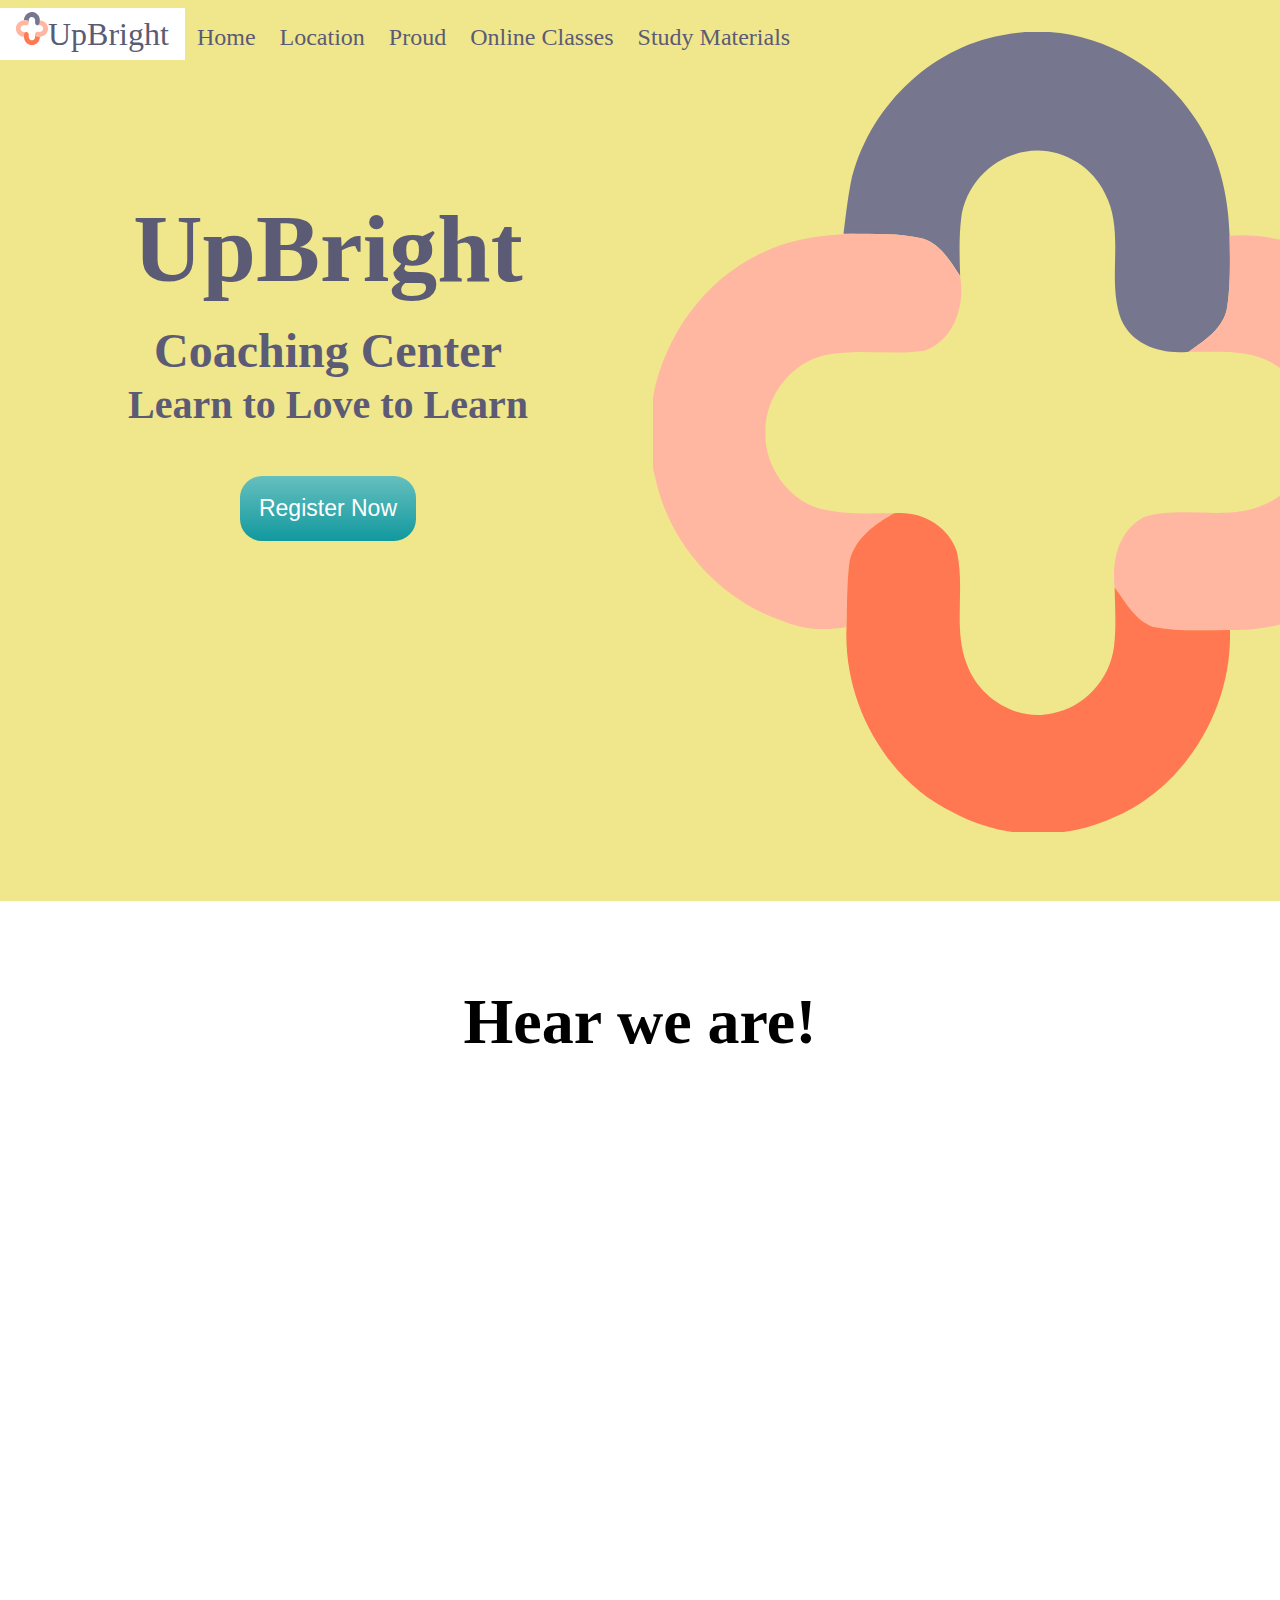
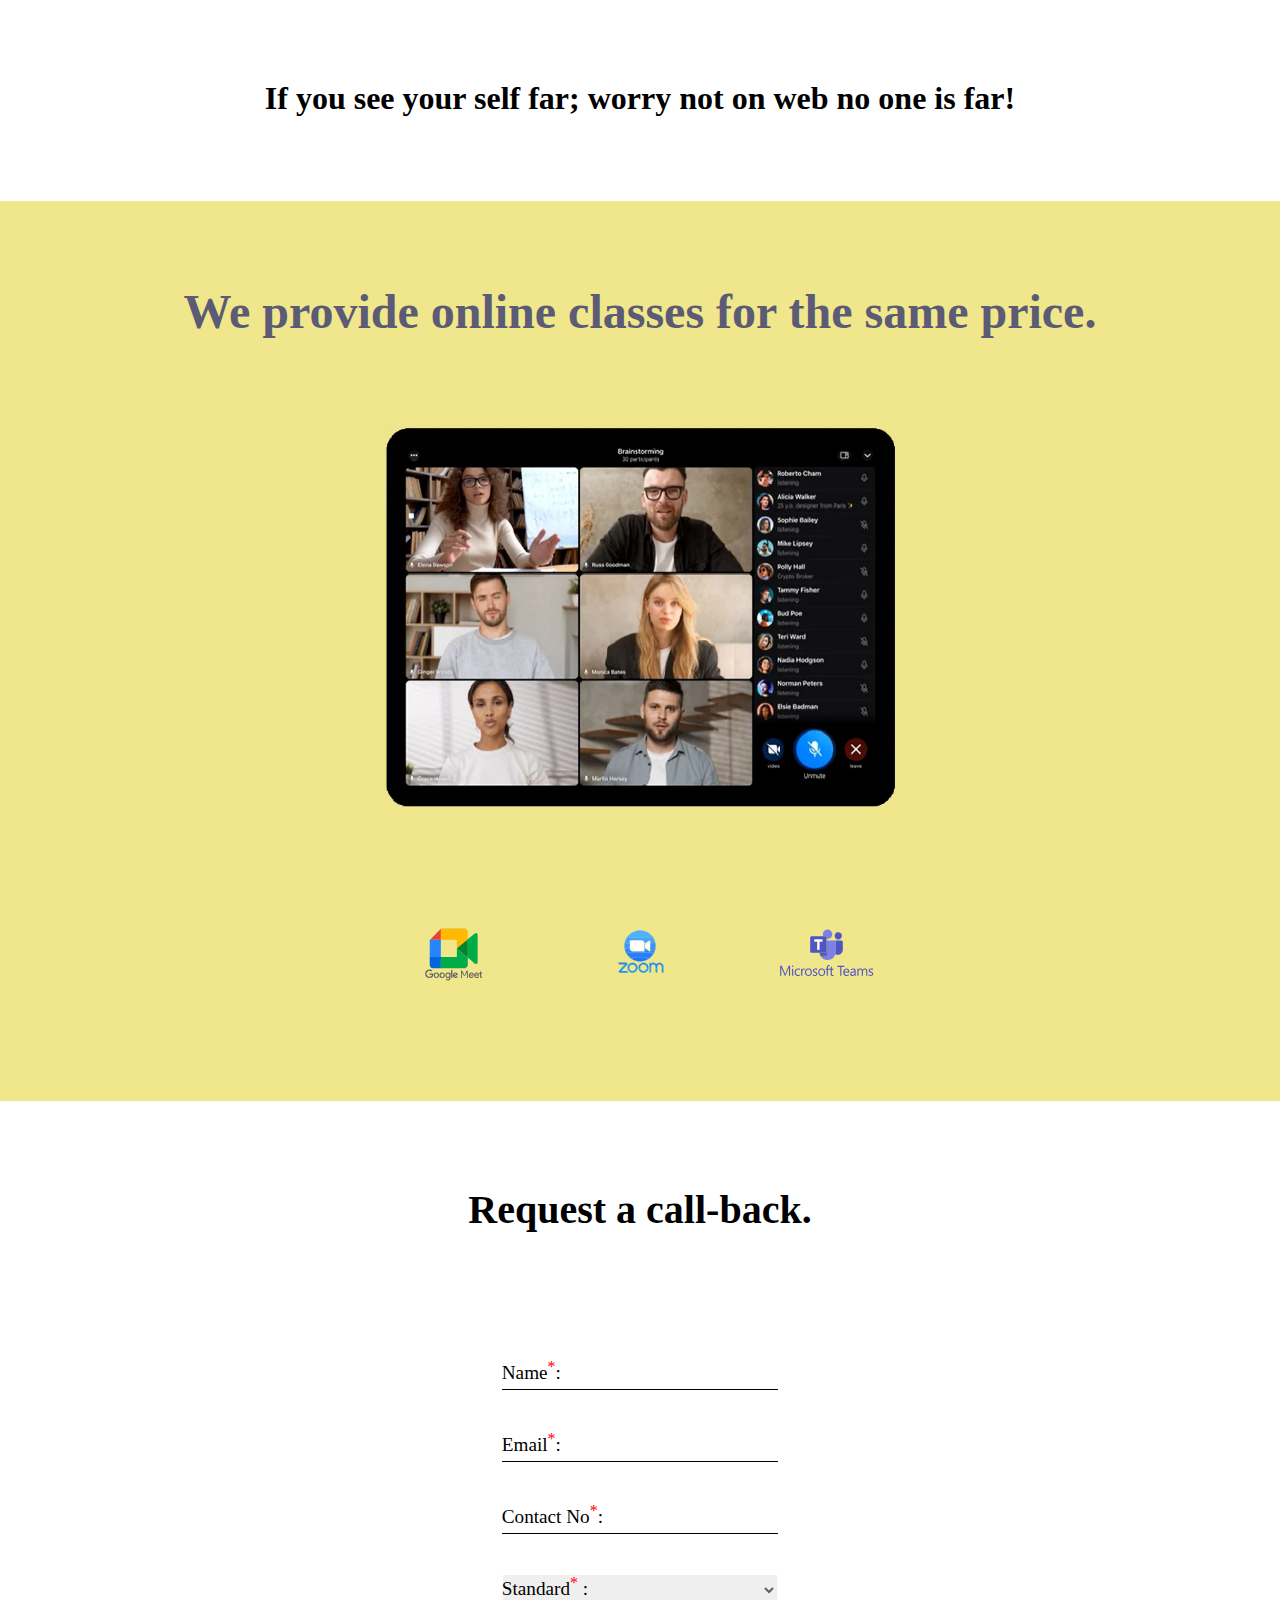
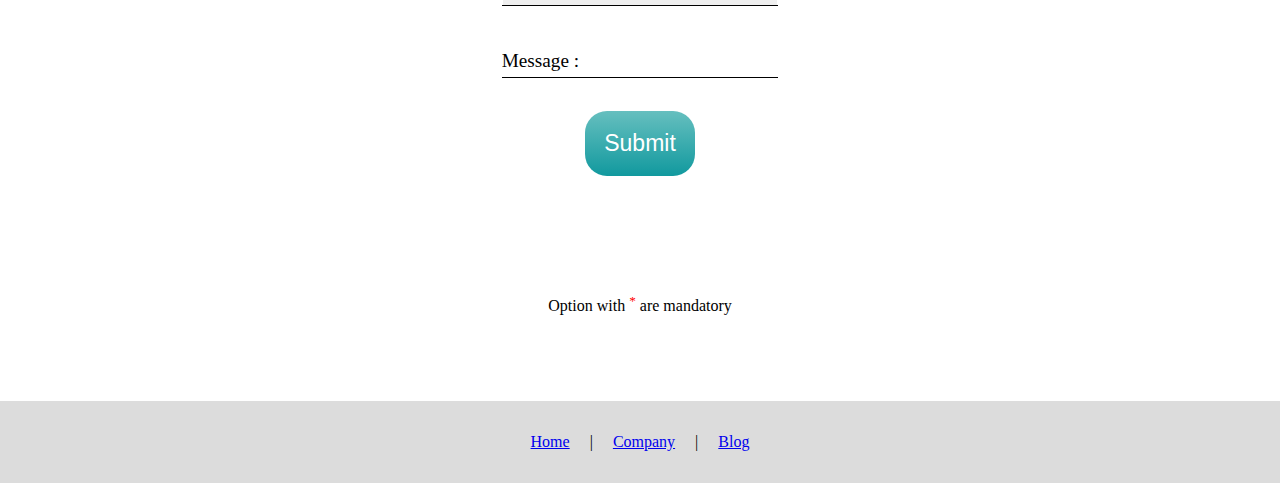
<file: index.html>
<!DOCTYPE html>
<html lang="en">

<head>
  <meta charset="UTF-8">
  <meta http-equiv="X-UA-Compatible" content="IE=edge">
  <meta name="viewport" content="width=device-width, initial-scale=1.0">
  <title>Home | UpBright Coaching Center</title>
  <link rel="stylesheet" href="style.css">
</head>

<body>


  <div class="section">


    <section id="heading-section">

      <div class="menu-container">
        <nav>
          <ul>

            <li class="menu">
              <a href="#" class="name-logo">
                <div class="home-logo-container">
                  <svg class="home-logo" viewBox="0 0 89 92" fill="none" xmlns="http://www.w3.org/2000/svg">
                    <g id="whole" clip-path="url(#clip0)">
                      <g id="top">
                        <path
                          d="M22.726 17.4018C24.6307 8.85883 31.7829 1.84208 40.1552 0.377273C48.4978 -1.42557 57.5546 2.62058 62.2864 9.87292C65.0044 13.7961 66.1749 18.6515 66.3039 23.4352C66.3436 26.1497 66.4329 28.8949 66.0361 31.5889C65.6591 34.0678 63.4172 35.4712 61.5821 36.7721C58.5962 37.0897 55.1639 36.1268 53.8347 33.0743C52.1086 28.4647 54.3207 23.1074 51.9995 18.631C50.4024 15.1483 46.4444 13.0791 42.774 13.7654C39.0739 14.3186 35.8698 17.5862 35.4334 21.448C35.1655 23.6401 35.2548 25.8526 35.3143 28.0652C34.1835 26.3546 33.0328 24.3571 30.9794 23.7527C28.2712 23.0664 25.4441 23.2713 22.6764 23.1996L21.9027 23.1894C22.1507 21.2533 22.359 19.3173 22.726 17.4018Z"
                          fill="#76768E" />
                      </g>
                      <g id="left">
                        <path
                          d="M12.4392 25.4531C15.6135 23.8347 19.1747 23.3737 22.6764 23.1996C25.4441 23.2713 28.2712 23.0664 30.9793 23.7527C33.0328 24.3571 34.1835 26.3546 35.3143 28.0652C35.8797 31.5172 34.6398 35.4814 31.1579 36.6697C27.3685 37.2126 23.4998 36.3829 19.7303 37.1818C15.8318 38.0628 12.836 41.9655 12.9153 46.0936C12.836 49.8837 15.3655 53.5303 18.8375 54.7186C21.7241 55.5483 24.7596 55.3537 27.7256 55.3537C25.5433 56.5624 23.2617 58.2116 22.5971 60.8236C22.2598 63.3333 22.3392 65.8839 22.2499 68.414C19.9286 68.834 17.528 68.7725 15.306 67.8813C8.00501 65.5458 1.97374 59.1642 0.297289 51.4099C-2.41083 41.2075 3.17405 29.7349 12.4392 25.4531Z"
                          fill="#FFB7A1" />
                      </g>
                      <g id="right">
                        <path
                          d="M66.3039 23.4352C78.2871 22.4518 89.1989 33.7913 88.8815 46.0629C89.1195 58.3447 78.2375 69.2847 66.3436 68.7623C63.3676 68.752 60.352 68.9671 57.4257 68.3833C55.3921 67.6252 54.3406 65.5253 53.0808 63.8864C52.7336 60.7007 53.5966 57.0643 56.7114 55.7019C61.5126 54.3703 67.0181 56.6238 71.4821 53.7249C76.5908 50.7544 76.9677 42.2011 72.1864 38.7184C69.1707 36.3009 65.1433 36.8233 61.5821 36.7721C63.4172 35.4712 65.6591 34.0678 66.0361 31.5889C66.4329 28.8949 66.3436 26.1497 66.3039 23.4352Z"
                          fill="#FFB7A1" />
                      </g>
                      <g id="bottom">
                        <path
                          d="M27.7257 55.3537C30.7115 55.0361 33.8958 56.6853 34.9275 59.7071C35.9194 63.9479 34.4811 68.5267 36.0583 72.665C37.4868 76.6599 41.8912 79.3335 45.9682 78.3399C49.5791 77.6945 52.5649 74.4269 53.0113 70.6778C53.2891 68.4242 53.1304 66.14 53.0808 63.8864C54.3406 65.5253 55.3921 67.6252 57.4257 68.3833C60.352 68.9671 63.3676 68.752 66.3436 68.7623C66.6511 78.2272 60.7389 87.4975 52.0888 90.6934C46.4841 92.9675 39.9767 92.6806 34.6299 89.8227C26.8229 86.0941 21.863 77.2336 22.2499 68.414C22.3392 65.8839 22.2598 63.3333 22.5971 60.8236C23.2617 58.2116 25.5433 56.5624 27.7257 55.3537Z"
                          fill="#FF7851" />
                      </g>
                    </g>
                    <defs>
                      <clipPath id="clip0">
                        <rect width="89" height="92" fill="white" />
                      </clipPath>
                    </defs>
                  </svg>
                </div>UpBright
              </a>
              <svg class="bars" aria-hidden="true" focusable="false" data-prefix="fas" data-icon="bars" role="img"
                xmlns="http://www.w3.org/2000/svg" viewBox="0 0 448 512">
                <path fill="currentColor"
                  d="M16 132h416c8.837 0 16-7.163 16-16V76c0-8.837-7.163-16-16-16H16C7.163 60 0 67.163 0 76v40c0 8.837 7.163 16 16 16zm0 160h416c8.837 0 16-7.163 16-16v-40c0-8.837-7.163-16-16-16H16c-8.837 0-16 7.163-16 16v40c0 8.837 7.163 16 16 16zm0 160h416c8.837 0 16-7.163 16-16v-40c0-8.837-7.163-16-16-16H16c-8.837 0-16 7.163-16 16v40c0 8.837 7.163 16 16 16z">
                </path>
              </svg>
            </li>
            <div class="shift">
              <li><a href="#" class="head">Home</a></li>
              <li><a href="#location">Location</a></li>
              <li><a href="#proud">Proud</a></li>
              <li><a href="#online-classes">Online Classes</a></li>
              <li><a href="#">Study Materials</a></li>
            </div>
          </ul>

        </nav>
      </div>

      <div class="heading-container">
        <div class="heading-content">
          <h1 class="heading">UpBright</h1>
          <h2 class="sub-heading">Coaching Center</h2>
          <h3 class="moto">Learn to Love to Learn</h3>
          <a href="#register"><button class="button">Register Now</button></a>
        </div>
      </div>

      <div id="logo-container">
        <svg class="logo" width="89" height="92" viewBox="0 0 89 92" fill="none" xmlns="http://www.w3.org/2000/svg">
          <g clip-path="url(#clip0)">
            <path
              d="M22.726 17.4018C24.6307 8.85883 31.7829 1.84208 40.1552 0.377273C48.4978 -1.42557 57.5546 2.62058 62.2864 9.87292C65.0044 13.7961 66.1749 18.6515 66.3039 23.4352C66.3436 26.1497 66.4329 28.8949 66.0361 31.5889C65.6591 34.0678 63.4172 35.4712 61.5821 36.7721C58.5962 37.0897 55.1639 36.1268 53.8347 33.0743C52.1086 28.4647 54.3207 23.1074 51.9995 18.631C50.4024 15.1483 46.4444 13.0791 42.774 13.7654C39.0739 14.3186 35.8698 17.5862 35.4334 21.448C35.1655 23.6401 35.2548 25.8526 35.3143 28.0652C34.1835 26.3546 33.0328 24.3571 30.9794 23.7527C28.2712 23.0664 25.4441 23.2713 22.6764 23.1996L21.9027 23.1894C22.1507 21.2533 22.359 19.3173 22.726 17.4018Z"
              fill="#76768E" />
            <path
              d="M12.4392 25.4531C15.6135 23.8347 19.1747 23.3737 22.6764 23.1996C25.4441 23.2713 28.2712 23.0664 30.9793 23.7527C33.0328 24.3571 34.1835 26.3546 35.3143 28.0652C35.8797 31.5172 34.6398 35.4814 31.1579 36.6697C27.3685 37.2126 23.4998 36.3829 19.7303 37.1818C15.8318 38.0628 12.836 41.9655 12.9153 46.0936C12.836 49.8837 15.3655 53.5303 18.8375 54.7186C21.7241 55.5483 24.7596 55.3537 27.7256 55.3537C25.5433 56.5624 23.2617 58.2116 22.5971 60.8236C22.2598 63.3333 22.3392 65.8839 22.2499 68.414C19.9286 68.834 17.528 68.7725 15.306 67.8813C8.00501 65.5458 1.97374 59.1642 0.297289 51.4099C-2.41083 41.2075 3.17405 29.7349 12.4392 25.4531Z"
              fill="#FFB7A1" />
            <path
              d="M66.3039 23.4352C78.2871 22.4518 89.1989 33.7913 88.8815 46.0629C89.1195 58.3447 78.2375 69.2847 66.3436 68.7623C63.3676 68.752 60.352 68.9671 57.4257 68.3833C55.3921 67.6252 54.3406 65.5253 53.0808 63.8864C52.7336 60.7007 53.5966 57.0643 56.7114 55.7019C61.5126 54.3703 67.0181 56.6238 71.4821 53.7249C76.5908 50.7544 76.9677 42.2011 72.1864 38.7184C69.1707 36.3009 65.1433 36.8233 61.5821 36.7721C63.4172 35.4712 65.6591 34.0678 66.0361 31.5889C66.4329 28.8949 66.3436 26.1497 66.3039 23.4352Z"
              fill="#FFB7A1" />
            <path
              d="M27.7257 55.3537C30.7115 55.0361 33.8958 56.6853 34.9275 59.7071C35.9194 63.9479 34.4811 68.5267 36.0583 72.665C37.4868 76.6599 41.8912 79.3335 45.9682 78.3399C49.5791 77.6945 52.5649 74.4269 53.0113 70.6778C53.2891 68.4242 53.1304 66.14 53.0808 63.8864C54.3406 65.5253 55.3921 67.6252 57.4257 68.3833C60.352 68.9671 63.3676 68.752 66.3436 68.7623C66.6511 78.2272 60.7389 87.4975 52.0888 90.6934C46.4841 92.9675 39.9767 92.6806 34.6299 89.8227C26.8229 86.0941 21.863 77.2336 22.2499 68.414C22.3392 65.8839 22.2598 63.3333 22.5971 60.8236C23.2617 58.2116 25.5433 56.5624 27.7257 55.3537Z"
              fill="#FF7851" />
          </g>
          <defs>
            <clipPath id="clip0">
              <rect width="89" height="92" fill="white" />
            </clipPath>
          </defs>
        </svg>
      </div>

    </section>


    <section id="location">
      <div class="location-container">
        <h1 class="sub-heading map-heading">Hear we are!</h1>
        <iframe class="map-image" src="https://www.google.com/maps/embed?pb=!1m14!1m8!1m3!1d13708.43570645692!2d76.0341157!3d30.7995795!3m2!1i1024!2i768!4f13.1!3m3!1m2!1s0x0%3A0x23a2404235d191b!2sUpbright%20coaching%20centre!5e0!3m2!1sen!2sin!4v1630418927649!5m2!1sen!2sin" width="600" height="450" style="border:0;" allowfullscreen="" loading="lazy"></iframe>
        <h1 class="map-sub-heading">If you see your self far; worry not on web no one is far!</h1>
      </div>
    </section>


    <section id="online-classes">
      <div class="video-call-container">
        <h1 class="sub-heading">We provide online classes for the same price.</h1>
        <img class="video-call" src="leek23sew.webp" alt="Vidio-call">
        <div class="app-logo-container">
          <img class="app-logo" src="meet.svg" alt="Google meet">
          <img class="app-logo" src="zoom.svg" alt="Zoom">
          <img class="app-logo" src="teams.svg" alt="Microsoft teams">
        </div>
      </div>


    </section>


    <section id="register">
      <div class="register-container">
        <h1 class="reg-heading">Request a call-back.</h1>
        <form method="POST" action="https://formsubmit.co/a2f7e7051db5254246143e77afd2d0f6"
          enctype="multipart/form-data" name="Registration">


          <input type="hidden" name="_next" value="https://upbrightcoaching.github.io/index/success">
          <input type="hidden" name="_captcha" value="false">
          <input type="hidden" name="_cc" value="upbrightcoaching777@gmail.com">

          <!-- classes in div (form); label label-name ; in span cotent-name are for form animations  -->

          <div class="form">
            <input type="text" name="name" id="name" spellcheck="false" autocomplete="name" required>
            <label class="label-name" for="name"><span class="content-name">Name<sup>*</sup>:</span></label>
          </div>

          <div class="form">
            <input type="email" name="email" id="email" required> <label class="label-name" for="name"><span
                class="content-name">Email<sup>*</sup>:</span></label>
          </div>

          <div class="form"> <input type="tel" name="contact-no" id="contact-no" autocomplete="tel" maxlength="13"
              required>
            <label class="label-name" for="name"><span class="content-name">Contact No<sup>*</sup>:</span></label>
          </div>

          <div class="form" id="standerd-div">
            <select name="Standerd" id="standerd" required>
              <option value=""> </option>
              <option value="8th">8<sup>th</sup></option>
              <option value="9th">9<sup>th</sup></option>
              <option value="10th">10<sup>th</sup></option>
              <option value="+1">+1 Commerce</option>
              <option value="+2">+2 Commerce</option>
              <option value="B.com 1st-year">B.com 1<sup>st</sup> Year</option>
              <option value="B.com 2nd-year">B.com 2<sup>nd</sup> Year</option>
              <option value="B.com 3rd-year">B.com 3<sup>rd</sup> Year</option>
              <option value="B.com 4th-year">B.com 4<sup>th</sup> Year</option>
            </select> <label class="label-name" id="standard-label" for="name"><span class="content-name"
                id="standard-content">Standard<sup>*</sup> : </span></label>
          </div>

          <div class="form">
            <input type="text" name="message" id="message" autocomplete="none"> <label class="label-name"
              for="name"><span class="content-name">Message :</span></label>
          </div>

          <button class="button reg-button" type="submit" value="submit">Submit</button>

        </form>
        <p class="note">Option with <sup>*</sup> are mandatory </p>
      </div>

    </section>



    <section class="footer">
      <p>
        <a href="#">Home</a> | <a href="#">Company</a> | <a href="#">Blog</a>
      </p>
    </section>


  </div>


  <script src="index.js"></script>
</body>

</html>
</file>
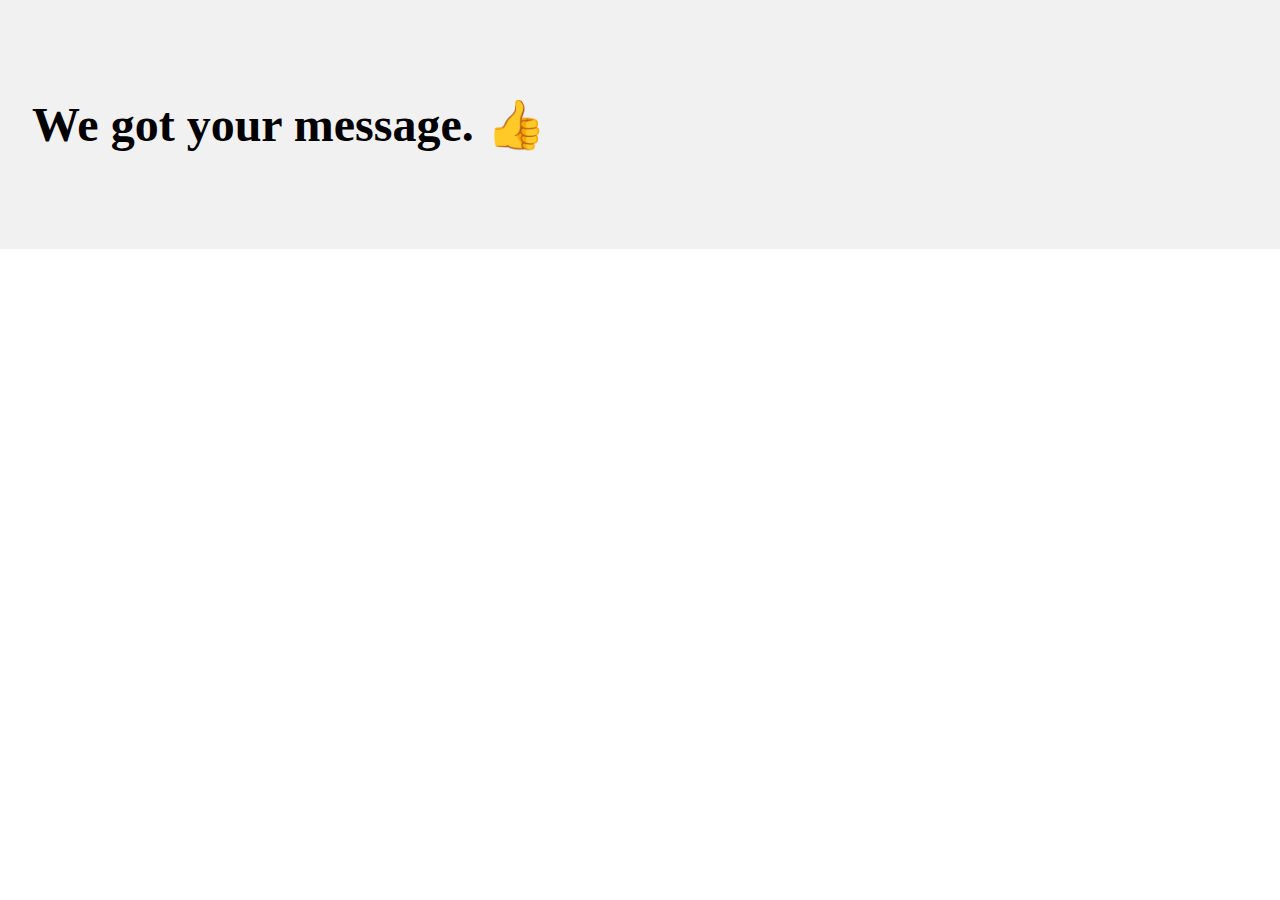
<file: success.html>
<!DOCTYPE html>
<html lang="en">
<head>
    <meta charset="UTF-8">
    <meta http-equiv="X-UA-Compatible" content="IE=edge">
    <meta name="viewport" content="width=device-width, initial-scale=1.0">
    <title>Success</title>
    <link rel="stylesheet" href="success.css">
</head>
<body>
    <div>
        <h1>We got your message. 👍</h1>
    </div>
</body>
</html>
</file>
<file: style.css>
* {
  box-sizing: border-box;
  margin: 0;
  padding: 0;
  border: 0;
}
body {
  --section-1-color: khaki;
  --section-2-color: white;

  --section-1-text-color: #5b5b75;
  --section-2-text-color: black;
}

body {
  background-color: var(--section-1-color);
}

#heading-section {
  font-size: 1.5rem;
  color: var(--section-1-text-color);
}

nav {
  display: flex;
}

nav ul {
  list-style: none;
  align-items: baseline;
  display: flex;
  margin: 0.5em 0;
}

.shift {
  display: flex;
}

nav a {
  text-decoration: none;
  padding: 1em 0.5em;
  color: var(--section-1-text-color);
  transition: all 0.2s;
}

.name-logo {
  font-size: 2rem;
  background-color: white;
  padding: 0.5rem 1rem 0.5rem 1rem;
  margin: 0;
  transition: all 0.2s;
}
.home-logo-container {
  display: inline-block;
  margin: 0;
}
.home-logo {
  text-align: center;
  width: 1em;
  margin: 0;
  padding: 0;
}

/* logo animation */

#home-whole {
  display: inherit;
}
#home-logo-container {
  display: inherit;
}
#home-logo {
  display: inherit;
}
#whole,
#top,
#left,
#bottom,
#right {
  animation: spin 1.5s linear;
  transform-origin: center;
  transform-box: fill-box;
}

@keyframes spin {
  from {
    transform: rotateZ(0deg);
  }
  to {
    transform: rotateZ(360deg);
  }
}

@media screen {
  nav a:hover {
    background-color: white;
    padding: 1em 0.5em;
    color: #ff7851;
  }

  .name-logo:hover {
    padding: 1rem 1rem 1.4rem 1rem;
    margin: 0;
  }
}

.bars {
  width: 2rem;
  display: none;
}

/* heading section */

.heading-container {
  display: inline-block;
  height: calc(100vh - 192px);
  text-align: center;
  margin: 8rem 8rem 0;
}
.heading {
  font-size: 6rem;
  margin-bottom: 0.2em;
}
.sub-heading {
  font-size: 3rem;
  margin-bottom: 0.2rem;
}
.moto {
  font-size: 2.5rem;
  margin: 0;
}

.button {
  background: #66bfbf;
  background-image: -webkit-linear-gradient(top, #66bfbf, #11999e);
  background-image: -moz-linear-gradient(top, #66bfbf, #11999e);
  background-image: -ms-linear-gradient(top, #66bfbf, #11999e);
  background-image: -o-linear-gradient(top, #66bfbf, #11999e);
  background-image: -webkit-gradient(to bottom, #66bfbf, #11999e);
  -webkit-border-radius: 22px;
  -moz-border-radius: 22px;
  border-radius: 22px;
  color: #ffffff;
  font-family: "Montserrat", sans-serif;
  font-size: 23px;
  font-weight: 400;
  padding: 19px;
  text-decoration: none;
  display: inline-block;
  cursor: pointer;
  text-align: center;
  margin: 3rem;
  margin-bottom: 6.8rem;
}

#logo-container {
  display: inline-block;
  width: 50%;
  position: absolute;
  left: 50%;
  top: 2rem;
  overflow: hidden;
  z-index: -2;
}

.logo {
  height: 50rem;
  width: 50rem;
}

/* google map location */

#location {
  background-color: var(--section-2-color);
  color: var(--section-2-text-color);
}

.location-container {
  display: flex;
  flex-direction: column;
  align-items: center;
  justify-content: space-evenly;
  text-align: center;
  height: 100vh;
}

.map-heading {
  font-size: 4rem;
}
.map-sub-heading {
  font-size: 2rem;
}

.map-image {
  width: 50%;
}

/* online classes  */

#online-classes {
  color: var(--section-1-text-color);
}

.video-call-container {
  display: flex;
  flex-direction: column;
  align-items: center;
  height: 100vh;
  justify-content: space-evenly;
  text-align: center;
}

.video-call {
  display: flex;
  width: 40vw;
}

.app-logo-container {
  display: flex;
  justify-content: space-evenly;
}
.app-logo {
  margin: 0;
  width: 15%;
}

/* form to get call back */

#register {
  display: flex;
  flex-direction: column;
  align-items: center;
  justify-content: space-around;
  height: 100vh;
  background-color: var(--section-2-color);
  /* text-align: center; */
  padding: 0;
  margin: 0;
  box-sizing: border-box;
  color: var(--section-2-text-color);
}
.register-container {
  height: 100vh;
  width: 90vw;
  display: flex;
  flex-direction: column;
  align-items: center;
  justify-content: space-evenly;
}

.reg-heading {
  font-size: 2.5rem;
}

form {
  display: flex;
  flex-direction: column;
  align-items: center;
  justify-content: space-evenly;
  width: 30%;
}
label sup,
p sup {
  color: red;
}

/* form animation */

.form {
  position: relative;
  width: 80%;
  height: 70px;
  margin: 1px;

  overflow: hidden;
}
input,
select {
  position: absolute;
  width: 100%;
  height: 2rem;
  color: #595f6e;
  padding: 0;
  font-size: 1rem;
  left: 0;
  bottom: 0;

  border: 0;
  outline: 0;
}

.label-name {
  position: absolute;
  width: 100%;
  height: 100%;
  left: 0;
  pointer-events: none;
  border-bottom: 1px solid black;
  font-size: 1.2rem;
}

.reg-button {
  margin: 2rem 0;
}

/*  selection border hidden  */

select {
  border: 1px solid var(--section-2-color);
}

.label-name::after {
  content: "";
  height: 100%;
  width: 100%;
  position: absolute;
  border-bottom: 3px solid #64a9d1;
  left: 0px;
  transform: translateX(-100%);
  transition: transform ease 0.3s;
}

.content-name {
  position: absolute;
  bottom: 5px;
  left: 0;
  transition: all 0.3s ease;
}

.form input:focus + .label-name .content-name,
.form input.dirty + .label-name .content-name {
  transform: translateY(-170%);
  font-size: 14px;
  color: #5fa8d3;
}

.form input:focus + .label-name::after,
.form input.dirty + .label-name::after {
  transform: translateX(0px);
}

.form select:focus + .label-name .content-name,
.form select.dirty + .label-name .content-name {
  transform: translateY(-170%);
  font-size: 14px;
  color: #5fa8d3;
}

.note {
  margin: 0;
}

.footer {
  text-align: center;
  word-spacing: 1rem;
  background-color: gainsboro;
  margin: 0;
  padding: 2rem 0 2rem;
}

@media screen and (max-width: 820px) {
  .menu-container {
    position: relative;
    width: 100vw;
    z-index: 1;
    overflow: hidden;
  }

  nav {
    position: relativ;
    justify-content: center;
    height: 100vh;
    color: white;
  }

  nav ul {
    width: 100vw;
    margin: 0;
    flex-direction: column;
    align-items: center;
  }
  nav li {
    padding: 0;
    width: 100vw;
  }
  nav a {
    padding: 1.5em 0;
    display: block;
    text-align: center;
    -webkit-tap-highlight-color: transparent;
    color: white;
  }

  .menu {
    position: relative;
    /* right: 100%; */
    display: flex;
    justify-content: center;
    align-items: center;
    width: 100%;
    margin: 0;
    color: #5b5b75;
    background-color: white;
    -webkit-tap-highlight-color: transparent;
  }

  .name-logo {
    display: flex;
    position: relative;
    color: #5b5b75;
  }

  .bars {
    position: absolute;
    display: flex;
    align-items: center;
    right: 0;
    width: 2rem;
    margin-right: 2rem;
    cursor: pointer;
  }

  .shift {
    display: inline;
    position: relative;
    left: 100%;
    background-color: #5b5b75;
    height: 95vh;
    border: 0;
    transition: all 0.7s;
  }

  /* ******purple***************

****** MENU  SHIFT ON CLICK  ***********

*********purple************ */

  .shift-menu {
    left: 0 !important;
  }

  /* **************** */

  @media screen {
    nav a:hover,
    nav a:active {
      background-color: white;
      padding: 1em 0.5em;
      color: #ff7851;
    }

    .name-logo:hover {
      padding: 0.5rem 1rem 0.5rem 1rem;
      margin: 0;
    }
  }

  /* heading section */

  .heading-container {
    display: flex;
    flex-direction: column;
    justify-content: space-around;
    position: absolute;
    align-items: center;
    width: 100%;
    height: calc(100vh - 57px);
    top: 57px;
    margin: 0;
  }

  .heading-content {
    display: flex;
    flex-direction: column;
    position: absolute;
    width: 100%;
  }
  .heading {
    font-size: 15vmin;
  }

  .sub-heading {
    font-size: 10vmin;
  }

  .moto {
    font-size: 8vmin;
  }

  .heading,
  .sub-heading,
  .moto {
    color: #313142;
  }

  .button {
    font-size: 5vmin;
    margin: 0;
    margin-top: 1em;
  }

  #logo-container {
    display: flex;
    position: absolute;
    width: 100vw;
    height: 100vh;
    left: 0%;
    align-items: center;
  }
  .logo {
    fill-opacity: 77%;
  }

  #location {
    display: flex;
    flex-direction: column;
    justify-content: space-around;
    align-items: center;
    height: 100vh;
  }
  .location-container {
    display: flex;
    flex-direction: column;
    align-items: center;
    justify-content: space-evenly;
    height: 90vh;
    padding: 1em 2em;
  }

  .map-heading {
    font-size: 10vmin;
  }
  .map-image {
    width: 100%;
    margin: 2rem 0;
  }
  .map-sub-heading {
    font-size: 7vmin;
    margin: 0;
  }

  #online-classes {
    height: 100vh;
  }
  .video-call-container .sub-heading {
    font-size: 10vmin;
  }
  .video-call-container {
    display: flex;
    flex-direction: column;
    justify-content: space-evenly;
    width: 100vw;
    height: 100vh;
    overflow: hidden;
  }
  .video-call {
    position: relative;
    left: 7%;
    width: 100vmin;
    margin: 1rem 0;
  }
  .app-logo {
    width: 30%;
    display: inline-block;
  }

  #register {
    height: 100vh;
    padding: 0;
    margin: 0;
    width: 100%;
  }

  .register-container {
    display: flex;
    flex-direction: column;
    align-items: center;
    justify-content: space-evenly;
    width: 100%;
  }
  .reg-heading {
    font-size: 10vmin;
  }

  label sup,
  p sup {
    color: red;
  }

  /* form animation */

  .form {
    position: relative;
    width: 50vw;
    height: 70px;
    margin: 1px;

    overflow: hidden;
  }

  .reg-button {
    font-size: 5vmin;
    margin: 2em 0;
  }

  .note {
    justify-items: legacy;
  }

  .footer {
    text-align: center;
    word-spacing: 1rem;
    background-color: gainsboro;
    margin: 0;
    padding: 2rem 0 2rem;
  }
}
</file>
<file: success.css>
body{
    margin: 0;
}
div{
    background-color: rgb(241, 241, 241);
    font-size: 1.5rem;
    margin: 0;
    padding: 4rem 2rem 4rem;
    
}
</file>
